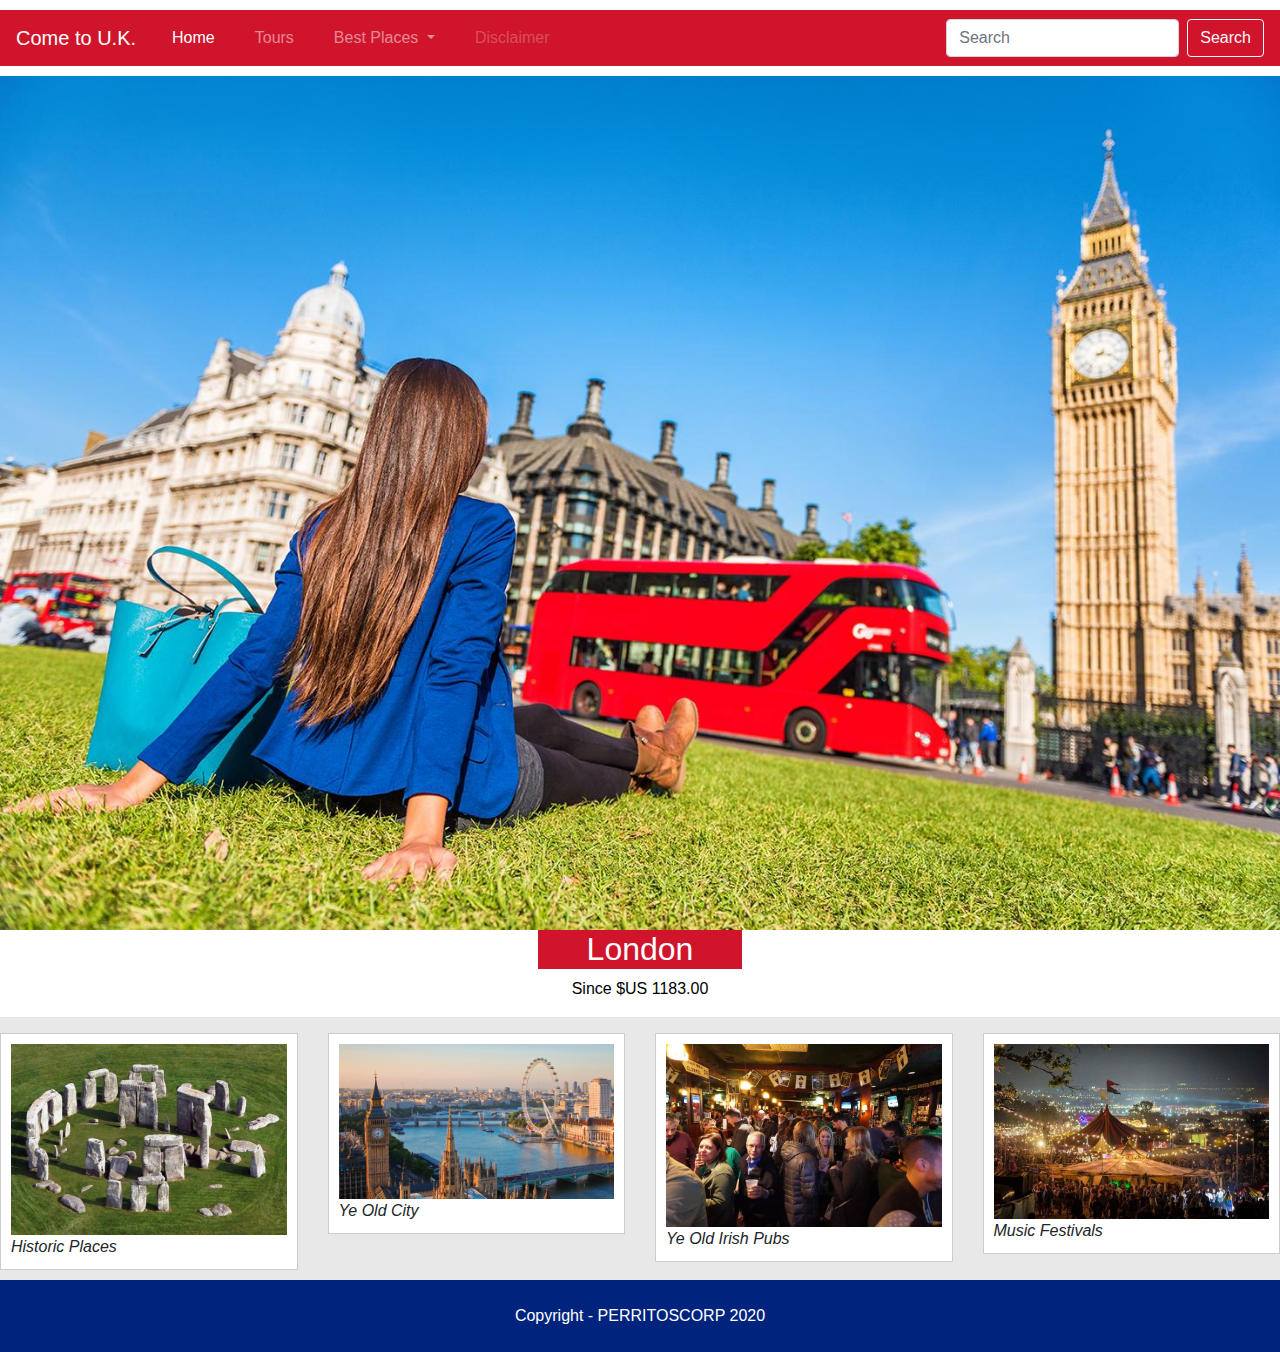
<file: index.html>
<!DOCTYPE html>
<html lang="en">
    <head>
        <meta charset="UTF-8">
        <meta name="viewport" content="width=device-width, initial-scale=1.0">
        <!-- el ./ es una buena practica -->
        <link rel="stylesheet" href="https://stackpath.bootstrapcdn.com/bootstrap/4.4.1/css/bootstrap.min.css" integrity="sha384-Vkoo8x4CGsO3+Hhxv8T/Q5PaXtkKtu6ug5TOeNV6gBiFeWPGFN9MuhOf23Q9Ifjh" crossorigin="anonymous">
        <link rel="stylesheet" href="./style.css">
        <title>Come to U.K.</title>
    </head>
    <body>
        <header>
            <nav class="navbar navbar-expand-lg navbar-dark">
                <a class="navbar-brand" href="#">Come to U.K.</a>
                <button class="navbar-toggler" type="button" data-toggle="collapse" data-target="#navbarSupportedContent" aria-controls="navbarSupportedContent" aria-expanded="false" aria-label="Toggle navigation">
                  <span class="navbar-toggler-icon"></span>
                </button>
              
                <div class="collapse navbar-collapse" id="navbarSupportedContent">
                  <ul class="navbar-nav mr-auto">
                    <li class="nav-item active">
                      <a class="nav-link" href="#">Home <span class="sr-only">(current)</span></a>
                    </li>
                    <li class="nav-item">
                      <a class="nav-link" href="#">Tours</a>
                    </li>
                    <li class="nav-item dropdown">
                      <a class="nav-link dropdown-toggle" href="#" id="navbarDropdown" role="button" data-toggle="dropdown" aria-haspopup="true" aria-expanded="false">
                        Best Places
                      </a>
                      <div class="dropdown-menu" aria-labelledby="navbarDropdown">
                        <a class="dropdown-item" href="#">Historic Places</a>
                        <a class="dropdown-item" href="#">Ye Old City</a>
                        <div class="dropdown-divider"></div>
                        <a class="dropdown-item" href="#">Ye Old Irish Pubs</a>
                        <a class="dropdown-item" href="#">Music Festivals</a>
                      </div>
                    </li>
                    <li class="nav-item">
                      <a class="nav-link disabled" href="#">Disclaimer</a>
                    </li>
                  </ul>
                  <form class="form-inline my-2 my-lg-0">
                    <input class="form-control mr-sm-2" type="search" placeholder="Search" aria-label="Search">
                    <button class="btn btn-outline-light my-2 my-sm-0" type="submit">Search</button>
                  </form>
                </div>
              </nav>
        </header>
        
        <main>
            <section>
                <img src="img/bck_uk_tours.jpg" alt="" srcset="">
            </section>
            <section>
                <div>
                    <h2>London</h2>
                </div>
                <div>
                    <p>Since $US 1183.00</p>
                </div>
            </section>
        </main>
        
        <section class="" id="galeriaUno">
            <div class="row">
                <div class="column col-12 col-md-6 col-lg-4 col-xl-3">
                    <div class="inner">
                        <img src="./img/stonehenge.jpg" alt="Buenos perritos">
                        <figcaption>Historic Places</figcaption>
                    </div>
                </div>
                
                <div class="column col-12 col-md-6 col-lg-4 col-xl-3">
                    <div class="inner">
                        <img src="./img/london.jpg" alt="Buenos perritos bis">
                        <figcaption>Ye Old City</figcaption>
                    </div>
                </div>

                <div class="column col-12 col-md-6 col-lg-4 col-xl-3">
                    <div class="inner">
                        <img src="./img/irish_pub.jpg" alt="Re buenos perritos bis">
                        <figcaption>Ye Old Irish Pubs</figcaption>
                    </div>
                </div>

                <div class="column col-12 col-md-6 col-lg-4 col-xl-3">
                    <div class="inner">
                        <img src="./img/glastonbury.jpg" alt="Re buenos perritos bis">
                        <figcaption>Music Festivals</figcaption>
                    </div>
                </div>
            </div>
        </section>

        <footer class="pb-4 pt-4">
            <div class="container">
              <div class="row text-center">
                <div class="col-12 col-lg">
                  <a href="#" class="text-white">Copyright - PERRITOSCORP 2020</a>
                </div>
              </div>
            </div>
        </footer>

    </body>
</html>
</file>
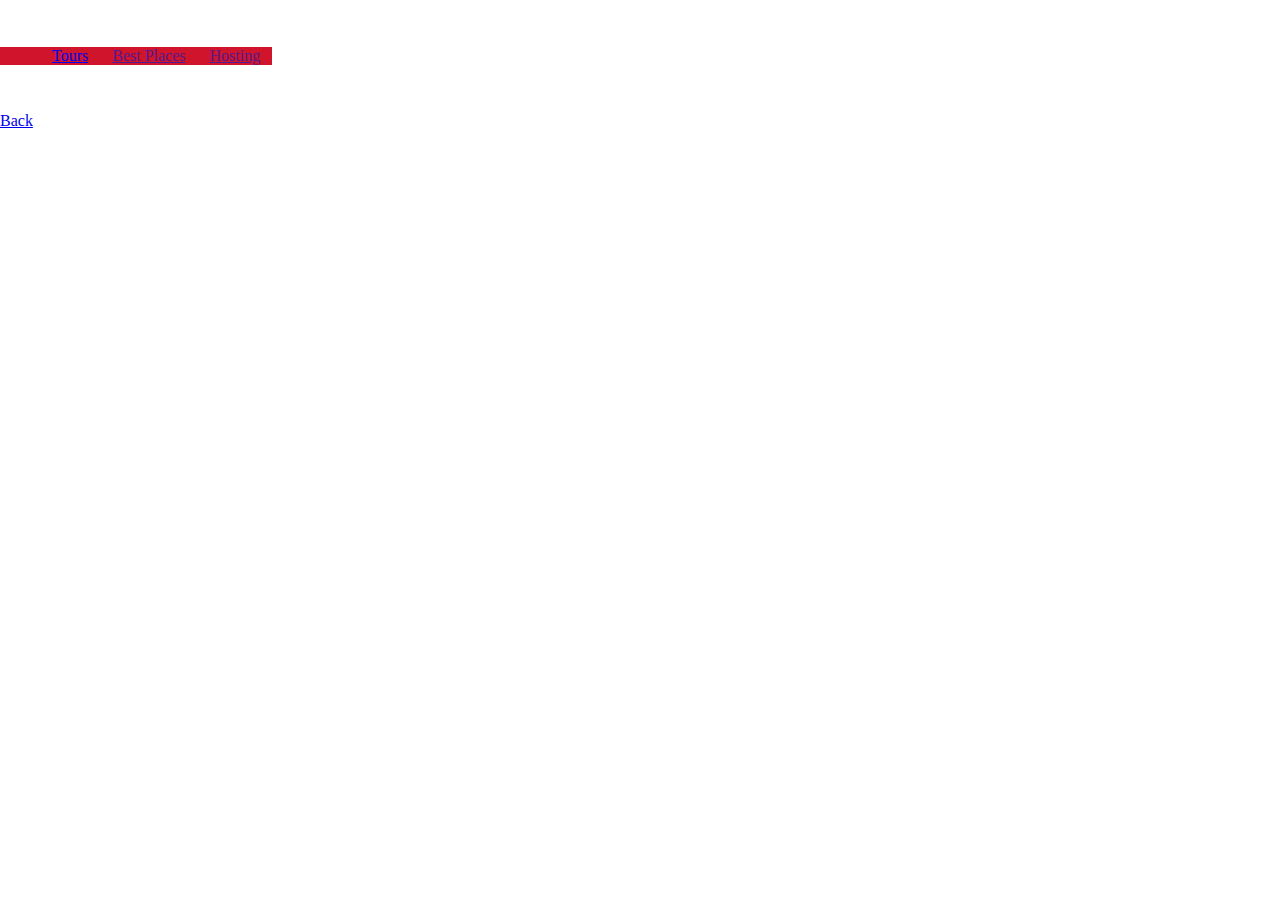
<file: tours.html>
<!DOCTYPE html>
<html lang="en">
<head>
    <meta charset="UTF-8">
    <meta name="viewport" content="width=device-width, initial-scale=1.0">
    <link rel="stylesheet" href="./style.css">
    <title>Available tours</title>
</head>
<body>
    <header>
        <h1>Wanna go U.K. someday</h1>
        <nav>
            <!-- para todas las opciones de navegacion -->
            <ul>
                <li>
                    <a href="./tours.html">Tours</a>
                </li>
                
                <li>
                    <a href="">Best Places</a>
                </li>
                
                <li>
                   <a href="">Hosting</a> 
                </li>
            </ul>
        </nav>
    </header>
    <h1>More info coming soon...</h1>
    <p><a href="./index.html">Back</a></p>
</body>
</html>
</file>
<file: style.css>
/*
    0. Normalizando
*/

* {
    margin: 0;
} 


/*
    1. Etiquetas
*/

body {
    /* Propiedad: valor */
}

header {
    background: white;
    width: 100%;
    padding-top:10px;
    padding-bottom: 10px;
}

header figure{
    display: inline-block;
    width: 30%;
    margin-right: 15%;
    background: yellow;
}

header nav{
    display: inline-block;
    background-color:#cf142b !important; 
}

main section img{
    width: 100%;
    background-size: cover;
}

main section h2{
    width: 16%;
    background: #cf142b;
    color: white;
    margin-left: 42%;
    margin-right: 42%;
}

main section div{
    text-align: center;
}

main section div p{
    color: black;
}

footer{
    background-color: #00247d;
}

/*
    2. Ids
*/
/* cada que ocupemos un hash (ID), es buena practica ligarlo al componente inmediato */
section#galeriaUno {
    background-color: #E8E8E8;
    width: 100%;
    padding-top: 1em;
}

.column{
    margin-bottom: 10px;
}

div.inner{
    padding: 10px;
    border: solid 1px #cccccc;
    background: white;
}

div.inner figcaption{
    font-style: italic;
}

.column img{
    width: 100%;
    height: auto;
}









header section{
    display: inline-block;
    background: blueviolet;
    text-align: right;
}

header figure h1{
    font-size: 2em;
    text-align: center;
    color:white;
    padding: 10px;
}

header section input{
    height: 20px;
    width: 45%;
    border: 0;
}

header section button{
    height: 24px;
    background: #66adec;
    color: white;
    border: none;
}


h1, h2, p {
    color: white;
}


header nav ul li {
    list-style: none;
}



section#galeriaUno figure{
    width: 30%;
    display: inline-block;
}

section#galeriaUno figure img{
    width: 100%;
}

/*
    3. Clases
*/
 section.mainBlock{
    display: block;
    background-color: wheat;
    padding: 10px;
    margin-bottom: 10px;
    text-align: justify;
} 

.fotos{
   width: 50%; 
}

/* Media Queries */
@media screen and (min-width: 0px) and (max-width: 576px){
    header figure{
        width: 30%;
        background: brown;
    }
    header figure h1{
        font-size: 1em;
    }
    section#galeriaUno figure{
        width: 100%;
        display: inline-block;
    }    
}

@media screen and (min-width: 577px) and (max-width: 767px) {
    header figure{
        width: 30%;
        background: mediumseagreen;
    }
    header figure h1{
        font-size: 1.2em;
    }
    section#galeriaUno figure{
        width: 45%;
        display: inline-block;
    }     
}

@media screen and (min-width: 768px) and (max-width: 991px) {
    section#galeriaUno figure{
        width: 45%;
        margin-right: 5%;
        display: inline-block;
    }    
}

@media screen and (min-width: 992px) {
    section#galeriaUno figure{
        width: 30%;
        display: inline-block;
    }    
}


nav > ul {
    display: flex;
    justify-content: center;
  }
  
  li {
    margin: 0 .75rem;
  }
</file>
